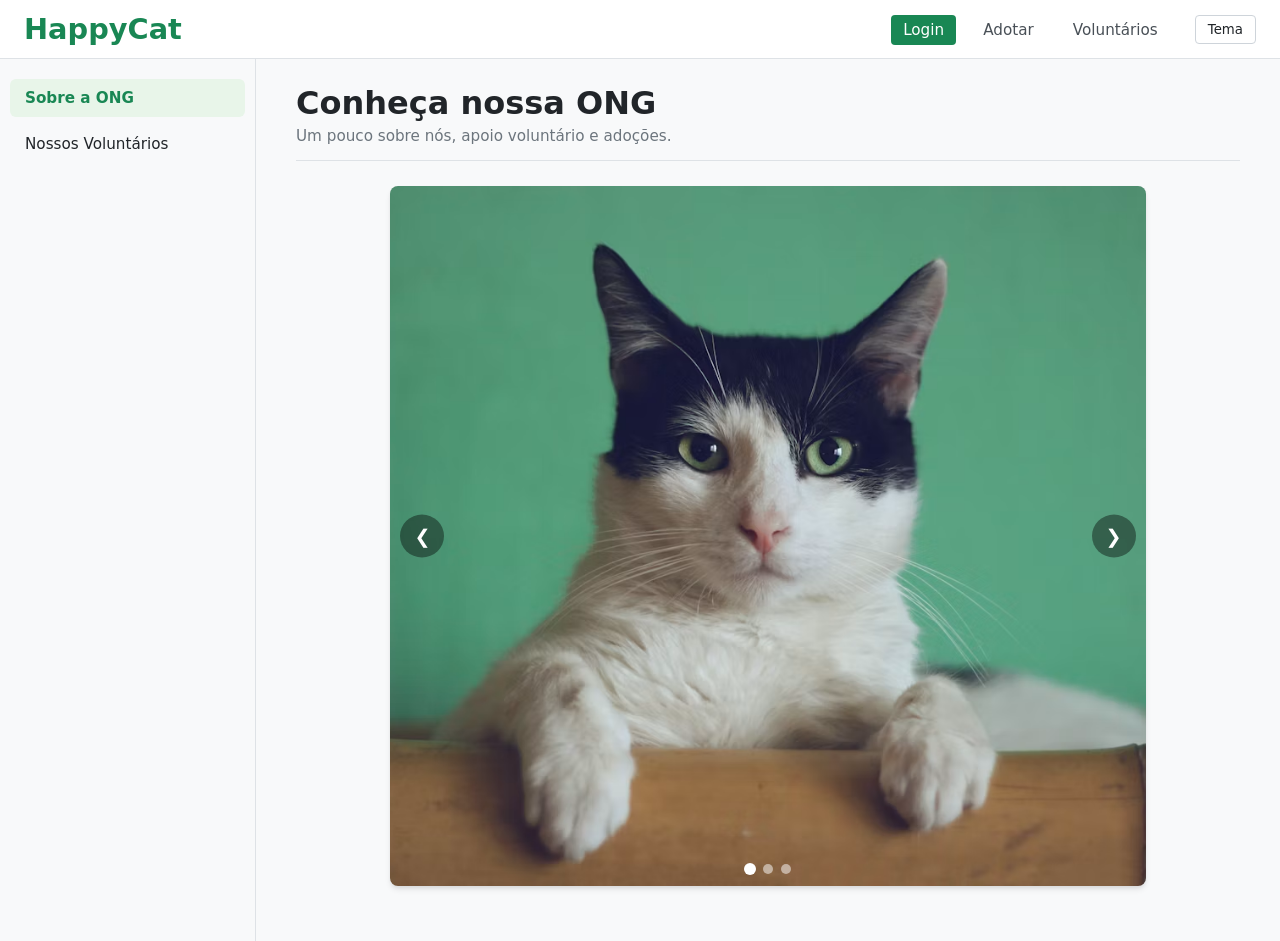
<file: trabalhoweb/paginas/index.html>
<!DOCTYPE html>
<html lang="pt-BR">
<head>
    <meta charset="UTF-8">
    <meta name="viewport" content="width=device-width, initial-scale=1.0">
    <title>HappyCat</title>
    <link rel="stylesheet" href="../estilos/estilo.css">
</head>
<body class="light-theme">

    <header class="meu-menu">
        <div class="logo"> <h2>HappyCat</a></h2></div>
        <div class="menu-direita">
            <nav>
                <a href="login.html" class="active">Login</a>
                <a href="gatos.html">Adotar</a>
                <a href="voluntarios.html">Voluntários</a>
            </nav>
            <button id="btnTema" class="btn-tema" onclick="alternarTema()"> Tema</button>
        </div>
    </header>

    <div class="conteudo-principal row">
        <aside class="col-3 minha-sidebar">
            <ul class="sidebar-links">
                <li><a href="index.html" class="active-link">Sobre a ONG</a></li>
                <li><a href="voluntarios.html">Nossos Voluntários</a></li>
            </ul>
        </aside>

        <main class="col-9">
            <div class="titulo-pagina">
                <h1>Conheça nossa ONG</h1>
                <p>Um pouco sobre nós, apoio voluntário e adoções.</p>
            </div>

            <div class="carrossel-container shadow" style="margin-bottom: 30px; max-width: 80%; height: 700px;">
                <div class="carrossel-slides" id="carrosselSlides">
                    <div class="slide"><img src="../imagens/gato1.avif" alt="Gato 1"></div>
                    <div class="slide"><img src="../imagens/gato2.avif" alt="Gato 2"></div>
                    <div class="slide"><img src="../imagens/gato6.jpeg" alt="Gato 6"></div>
                </div>
                
                <button class="carrossel-btn btn-prev" type="button" onclick="mudarSlide(-1)">&#10094;</button>
                <button class="carrossel-btn btn-next" type="button" onclick="mudarSlide(1)">&#10095;</button>
                
                <div class="carrossel-indicadores" id="carrosselIndicadores">
                    <span class="bola ativa" onclick="irParaSlide(0)"></span>
                    <span class="bola" onclick="irParaSlide(1)"></span>
                    <span class="bola" onclick="irParaSlide(2)"></span>
                  
                </div>
            </div>

            

            

    <script src="../js/carrossel.js"></script>
    <script src="../js/app.js"></script>
</body>
</html>
</file>
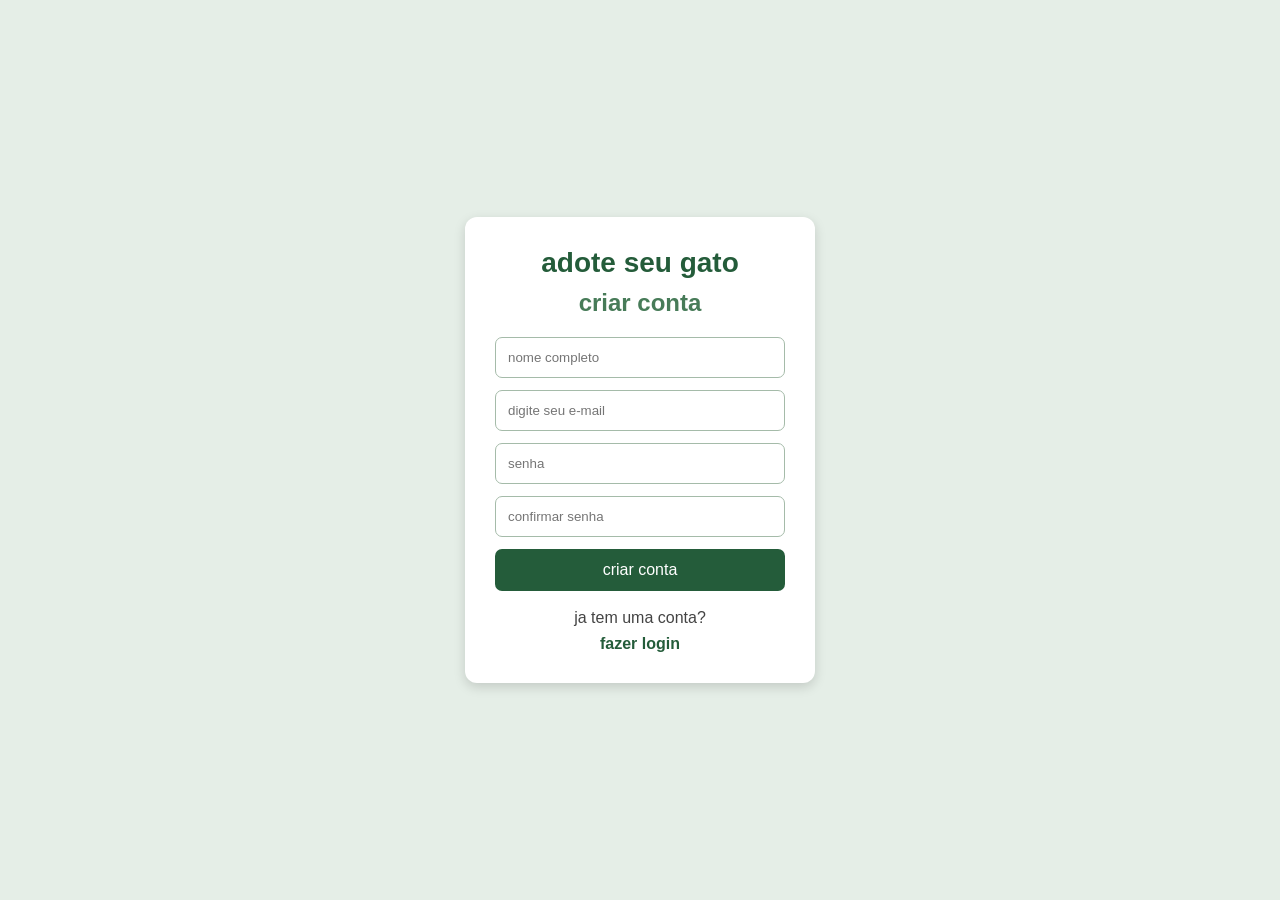
<file: trabalhoweb/paginas/cadastro.html>
<!DOCTYPE html>
<html lang="en">
<head>
    <meta charset="UTF-8">
    <meta name="viewport" content="width=device-width, initial-scale=1.0">
    <title>Document</title>
    <link rel="stylesheet" href="../estilos/estilo3.css">
</head>
<body>
    <div class="container">

        <h1>adote seu gato</h1>
        <h2>criar conta</h2>

        <from action="login.html" method="get">

            <input type="text" placeholder="nome completo"required>
            <input type="email" placeholder="digite seu e-mail"required>
            <input type="password"placeholder="senha" required>
            <input type="password"placeholder="confirmar senha"required>
            
            <button type="submit">criar conta</button>

        </from>

        <p>ja tem uma conta?</p>
        <a href="login.html">fazer login</a>
    </div>
</body>
</html>
</file>
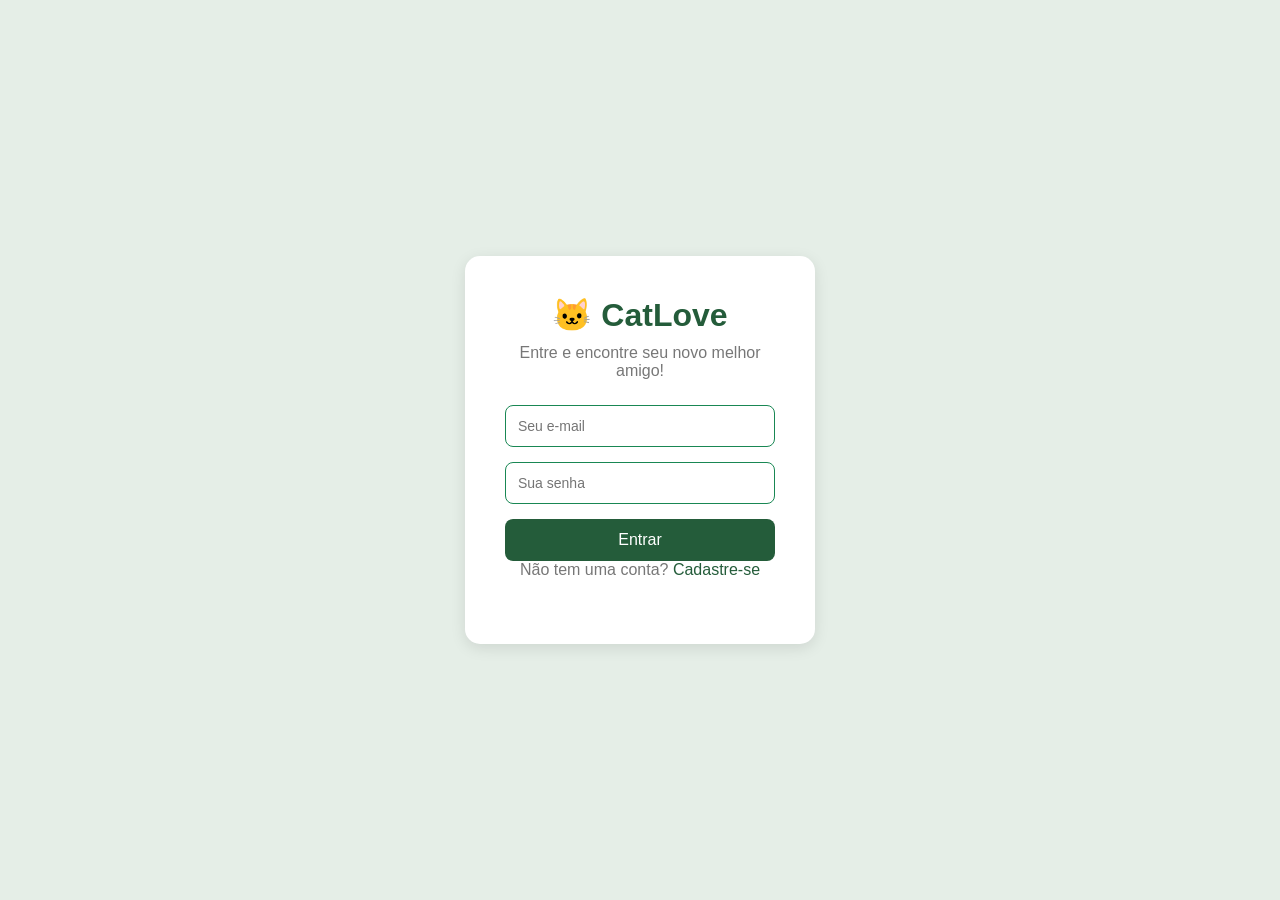
<file: trabalhoweb/paginas/login.html>
<!DOCTYPE html>
<html lang="en">
<head>
    <meta charset="UTF-8">
    <meta name="viewport" content="width=device-width, initial-scale=1.0">
    <title>Document</title>
    <link rel="stylesheet" href="../estilos/estilo2.css">
</head>
<body>
    <div class="login-container">
    <h1>🐱 CatLove</h1>
    <p>Entre e encontre seu novo melhor amigo!</p>

    <form>
        <input type="email" placeholder="Seu e-mail" required>
        <input type="password" placeholder="Sua senha" required>

        <button type="submit">Entrar</button>
    </form>

    <p>Não tem uma conta? 
        <a href="cadastro.html">Cadastre-se</a>
    </p>
</div>
</body>
</html>
</file>
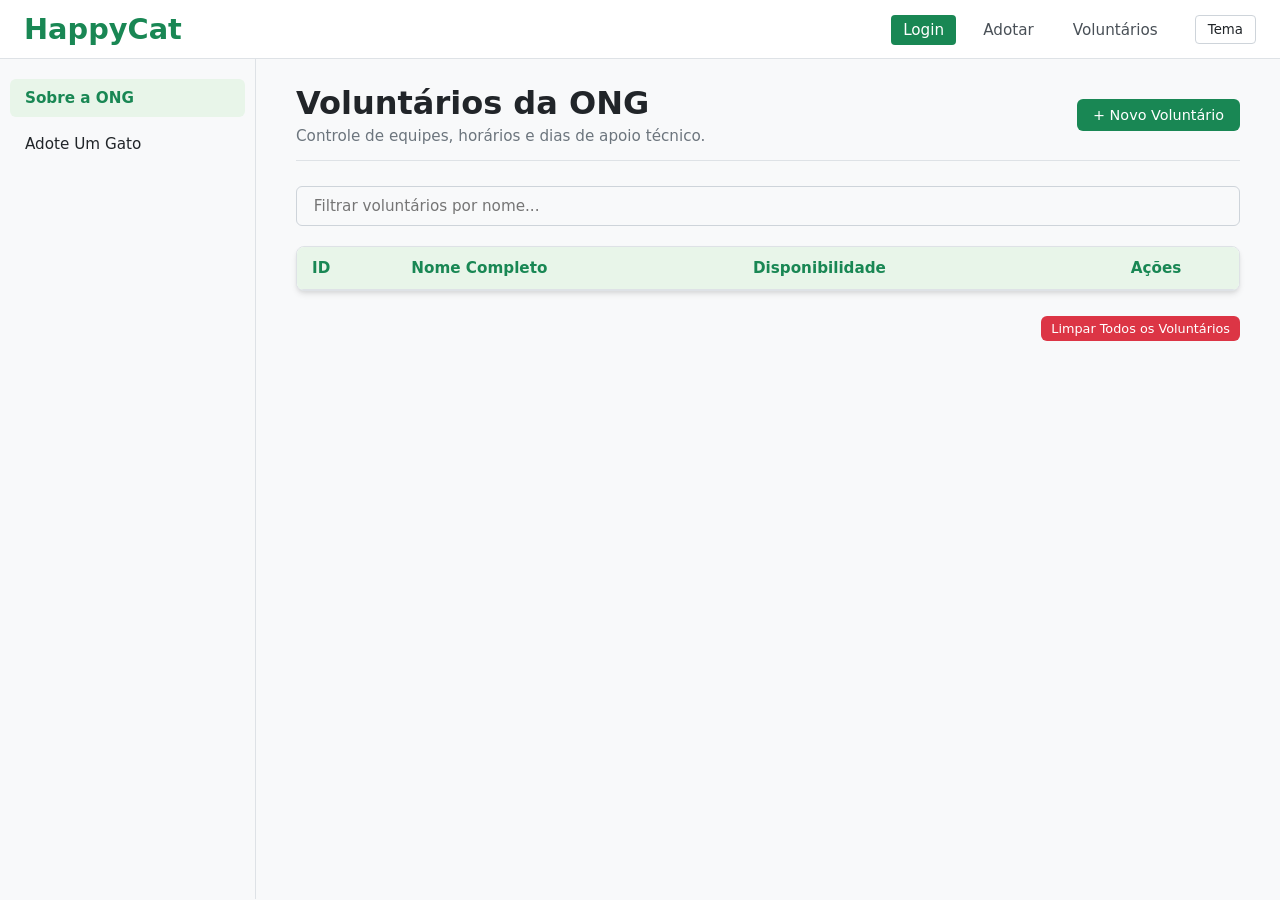
<file: trabalhoweb/paginas/voluntarios.html>
<!DOCTYPE html>
<html lang="pt-BR">
<head>
    <meta charset="UTF-8">
    <meta name="viewport" content="width=device-width, initial-scale=1.0">
    <title>HappyCat - Voluntários</title>
    <link rel="stylesheet" href="../estilos/estilo.css">
</head>
<body class="light-theme">

    <header class="meu-menu">
        <div class="logo"> <h2 href="index.html">HappyCat</h2></div>
        <div class="menu-direita">
            <nav>
                <a href="login.html" class="active">Login</a>
                <a href="gatos.html">Adotar</a>
                <a href="voluntarios.html">Voluntários</a>
            </nav>
            <button id="btnTema" class="btn-tema" onclick="alternarTema()"> Tema</button>
        </div>
    </header>

    <div class="conteudo-principal row">
        <aside class="col-3 minha-sidebar">
            <ul class="sidebar-links">
                <li><a href="index.html" class="active-link">Sobre a ONG</a></li>
                <li><a href="gatos.html">Adote Um Gato</a></li>
            </ul>
        </aside>

        <main class="col-9">
            <div class="titulo-pagina row d-flex-between">
                <div>
                    <h1>Voluntários da ONG</h1>
                    <p>Controle de equipes, horários e dias de apoio técnico.</p>
                </div>
                <button class="btn btn-sucesso" onclick="abrirModalVol()">+ Novo Voluntário</button>
            </div>
            
            <div class="busca-bloco">
                <input type="text" id="buscaVoluntario" class="campo-busca" placeholder=" Filtrar voluntários por nome...">
            </div>

            <div class="tabela-container shadow">
                <table class="tabela-amadora">
                    <thead>
                        <tr>
                            <th>ID</th>
                            <th>Nome Completo</th>
                            <th>Disponibilidade</th>
                            <th style="text-align: center;">Ações</th>
                        </tr>
                    </thead>
                    <tbody id="tabelaVoluntarios"></tbody>
                </table>
            </div>

            <div class="zona-perigo">
                <button class="btn btn-perigo btn-sm" onclick="excluirTodosVoluntarios()"> Limpar Todos os Voluntários</button>
            </div>
        </main>
    </div>

    <div id="meuModalVol" class="fundo-modal escondido">
        <div class="janela-modal shadow animate-down">
            <div class="modal-topo">
                <h3 id="modalVolLabel">Adicionar Voluntário</h3>
                <button class="btn-fechar" onclick="fecharModalVol()">&times;</button>
            </div>
            <div class="modal-corpo">
                <form id="formVoluntario">
                    <input type="hidden" id="volId">
                    <div class="campo-grupo">
                        <label>Nome do Voluntário</label>
                        <input type="text" id="nomeVol" required>
                    </div>
                    <div class="campo-grupo">
                        <label>Disponibilidade (Ex: Fins de semana)</label>
                        <input type="text" id="dispVol" required>
                    </div>
                    <button type="submit" class="btn btn-sucesso btn-largo">Salvar Registro</button>
                </form>
            </div>
        </div>
    </div>

    <script src="../js/app.js"></script>
    <script src="../js/voluntarios.js"></script>
</body>
</html>
</file>
<file: trabalhoweb/estilos/estilo.css>
* {
    box-sizing: border-box;
    margin: 0; padding: 0;
    font-family: system-ui, -apple-system, sans-serif;
}

body { 
    transition: background 0.2s, color 0.2s; 
}
body.light-theme { 
    background-color: #f8f9fa; 
    color: #212529; }
body.dark-theme { 
    background-color: #121212; 
    color: #e0e0e0; 
}

.meu-menu {
    background-color: #ffffff;
    padding: 12px 24px;
    display: flex;
    justify-content: space-between;
    align-items: center;
    border-bottom: 1px solid #dee2e6;
    position: sticky; top: 0; z-index: 100;
}
body.dark-theme .meu-menu { 
    background-color: #1e1e1e; 
    border-color: #2d2d2d; 
}

.logo { 
    font-size: 1.2rem; 
    color: #198754; 
}
.menu-direita { 
    display: flex; 
    align-items: center; 
    gap: 20px;
 }

.meu-menu nav a {
    color: #495057; 
    text-decoration: none;
    margin: 0 5px; 
    padding: 6px 12px; 
    font-size: 0.95rem; 
    border-radius: 4px;
}
body.dark-theme .meu-menu nav a { 
    color: #b0b0b0; 
}
.meu-menu nav a:hover { 
    background-color: #f1f3f5; 
}
.meu-menu nav a.active { 
    background-color: #198754; 
    color: #ffffff; 
}

.btn-tema {
    padding: 6px 12px; 
    background: transparent; 
    border: 1px solid #ced4da;
    border-radius: 4px;
    cursor: pointer; color: inherit;
}

.row { 
    display: flex; 
    flex-wrap: wrap; 
}
.col-3 { 
    width: 20%; 
}
.col-6 { 
    width: 50%; 
    padding: 10px; 
}
.col-9 { 
    width: 80%; 
    padding: 25px 40px; 
}

@media (max-width: 992px) {
    .col-3, .col-9, .col-6 { width: 100%; }
    .row { flex-direction: column; }
}

.minha-sidebar {
    background-color: #f8f9fa;
    border-right: 1px solid #dee2e6;
    min-height: calc(100vh - 60px);
    padding: 20px 10px;
}
body.dark-theme .minha-sidebar { 
    background-color: #1a1a1a; 
    border-color: #2d2d2d; 
}

.sidebar-links { 
    list-style: none; 
    display: flex; 
    flex-column: normal; 
    flex-direction: column; 
    gap: 8px; 
}
.sidebar-links a {
    display: block; 
    padding: 10px 15px; 
    color: #212529; 
    text-decoration: none; 
    border-radius: 6px; 
    font-size: 0.95rem;
}
body.dark-theme .sidebar-links a { 
    color: #ccc; 
}
.sidebar-links a:hover { 
    background-color: #e9ecef; 
}
body.dark-theme .sidebar-links a:hover { 
    background-color: #2d2d2d; 
}
.sidebar-links a.active-link { 
    background-color: #e8f5e9; 
    color: #198754; 
    font-weight: bold; 
}
body.dark-theme .sidebar-links a.active-link { 
    background-color: #1c3224; 
    color: #4ade80; 
}

.titulo-pagina { 
    margin-bottom: 25px; 
    border-bottom: 1px solid #dee2e6; 
    padding-bottom: 15px; 
}
body.dark-theme .titulo-pagina { 
    border-color: #2d2d2d; 
}
.titulo-pagina p { 
    color: #6c757d; 
    font-size: 0.95rem; 
    margin-top: 5px; 
}

.caixa-formulario {
    background: #ffffff; 
    border-radius: 8px; 
    border: 1px solid #e0e0e0; 
    overflow: hidden; 
    max-width: 700px;
}
body.dark-theme .caixa-formulario { 
    background: #1e1e1e; 
    border-color: #2d2d2d; 
}

.caixa-header { 
    padding: 15px 20px; 
    font-weight: bold; 
    color: white; 
    font-size: 1.05rem; 
}
.bg-success { 
    background-color: #198754; 
}
.caixa-body { 
    padding: 25px; 
}

.campo-grupo { 
    margin-bottom: 15px; 
    display: flex; 
    flex-direction: 
    column; gap: 6px; 
}
.campo-grupo label { 
    font-size: 0.88rem; 
    font-weight: 500; 
    color: #495057; 
}
body.dark-theme .campo-grupo label { 
    color: #b0b0b0; 
}

input[type="text"], input[type="password"], input[type="email"] {
    padding: 10px 12px; 
    border: 1px solid #ced4da; 
    border-radius: 6px; 
    font-size: 0.95rem;
    background-color: transparent; 
    color: inherit; 
    transition: border 0.15s;
}
input:focus { 
    border-color: #198754; 
    outline: none; 
}

.btn {
    padding: 8px 16px; 
    border-radius: 6px; 
    font-weight: 500; 
    font-size: 0.9rem;
    cursor: pointer; 
    border: none; 
    transition: filter 0.15s; 
    display: inline-flex; 
    align-items: center; 
    gap: 5px;
}
.btn:hover { 
    filter: brightness(0.9); 
}
.btn-sucesso { 
    background-color: #198754; 
    color: white; 
}
.btn-aviso { 
    background-color: #ffc107; 
    color: #212529; 
}
.btn-perigo { 
    background-color: #dc3545; 
    color: white; 
}
.btn-sm { 
    padding: 5px 10px; 
    font-size: 0.8rem; 
}
.btn-largo { 
    width: 100%; 
    justify-content: center; 
    padding: 11px; 
}
.btn-link { 
    background: none; 
    border: none; 
    color: #198754; 
    text-decoration: underline; 
    cursor: pointer; 
}

.tabela-container { 
    border-radius: 8px; 
    overflow: hidden; 
    border: 1px solid #dee2e6; 
    background: #fff; 
}
body.dark-theme .tabela-container { 
    border-color: #2d2d2d; 
    background: #1e1e1e; 
}
.tabela-amadora { 
    width: 100%; 
    border-collapse: collapse; 
    font-size: 0.95rem; 
}
.tabela-amadora th, .tabela-amadora td { 
    padding: 12px 15px; 
    text-align: left; 
    border-bottom: 1px solid #dee2e6; 
}
body.dark-theme .tabela-amadora th, body.dark-theme .tabela-amadora td { 
    border-color: #2d2d2d; 
}
.tabela-amadora th { 
    background-color: #e8f5e9; 
    color: #198754; 
    font-weight: 600; 
}
body.dark-theme .tabela-amadora th { 
    background-color: #1c3224; 
    color: #4ade80; 
}

.campo-busca { 
    width: 100%; 
    padding: 10px; 
    border-radius: 6px; 
    border: 1px solid #ced4da; 
    margin-bottom: 20px; 
}
.grade-gatos { 
    display: grid; 
    grid-template-columns: repeat(auto-fill, minmax(280px, 1fr)); 
    gap: 20px; 
}
.gato-card {
    background: #ffffff; 
    border-radius: 8px; 
    border: 1px solid #dee2e6; 
    overflow: hidden;
    display: flex; 
    flex-direction: column; 
    transition: transform 0.2s;
}
.gato-card:hover { 
    transform: translateY(-3px); 
}
body.dark-theme .gato-card { 
    background: #1e1e1e; 
    border-color: #2d2d2d; 
}
.gato-info { 
    padding: 15px; 
    display: flex; 
    flex-direction: column; 
    flex-grow: 1; 
    gap: 8px; 
}

.fundo-modal {
    position: fixed; 
    top: 0; 
    left: 0; 
    width: 100%; 
    height: 100%;
    background-color: rgba(0,0,0,0.5); 
    display: flex; 
    justify-content: center; 
    align-items: center; 
    z-index: 1000;
}
.janela-modal { 
    background: white; 
    border-radius: 8px; 
    width: 90%; 
    max-width: 480px; 
    overflow: hidden; 
}
body.dark-theme .janela-modal { 
    background: #1e1e1e; 
}
.modal-topo { 
    padding: 15px 20px; 
    border-bottom: 1px solid #dee2e6; 
    display: flex; 
    justify-content: space-between; 
    align-items: center; 
}
body.dark-theme .modal-topo { 
    border-color: #2d2d2d; 
}
.modal-corpo { 
    padding: 20px; 
}
.btn-fechar { 
    background: transparent; 
    border: none; 
    font-size: 1.5rem; 
    cursor: pointer; 
    color: inherit; 
}

.img-banner { 
    border-radius: 6px; 
    max-height: 180px; 
    object-fit: cover; 
}
.shadow { 
    box-shadow: 0 4px 6px -1px rgba(0,0,0,0.1), 0 2px 4px -1px rgba(0,0,0,0.06); 
}
.escondido { 
    display: none !important; 
}
.d-flex-between { 
    display: flex; 
    justify-content: space-between; 
    align-items: center; 
}
.txt-centro { 
    text-align: center; 
}
.cor-sucesso { 
    color: #198754; 
}
.zona-perigo { 
    margin-top: 25px; 
    text-end: right; 
    text-align: right;
}

.animate-fade { 
    animation: fadeIn 0.25s ease-out; 
}
@keyframes fadeIn { 
    from { opacity: 0; } to { opacity: 1; } 
}

.carrossel-container {
    position: relative;
    width: 100%;
    max-width: 400px;
    margin: 0 auto;
    height: 220px;
    border-radius: 8px;
    overflow: hidden;
    background-color: #eee;
}

.carrossel-slides {
    display: flex;
    width: 100%;
    height: 100%;
    transition: transform 0.4s ease-in-out;
}

.slide {
    min-width: 100%;
    height: 100%;
}

.slide img {
    width: 100%;
    height: 100%;
    object-fit: cover;
}

.carrossel-btn {
    position: absolute;
    top: 50%;
    transform: translateY(-50%);
    background-color: rgba(0, 0, 0, 0.4);
    color: white;
    border: none;
    font-size: 1.2rem;
    padding: 10px 14px;
    cursor: pointer;
    border-radius: 50%;
    transition: background 0.2s;
    user-select: none;
    z-index: 5;
}
.carrossel-btn:hover { 
    background-color: rgba(0, 0, 0, 0.7); 
}
.btn-prev { 
    left: 10px; 
}
.btn-next { right: 10px; 
}

.carrossel-indicadores {
    position: absolute;
    bottom: 12px;
    left: 50%;
    transform: translateX(-50%);
    display: flex;
    gap: 8px;
    z-index: 5;
}

.bola {
    width: 10px;
    height: 10px;
    background-color: rgba(255, 255, 255, 0.5);
    border-radius: 50%;
    cursor: pointer;
    transition: background 0.2s;
}

.bola.ativa, .bola:hover {
    background-color: #ffffff;
    transform: scale(1.2);
}
</file>
<file: trabalhoweb/estilos/estilo3.css>
* {
    margin: 0;
    padding: 0;
    box-sizing: border-box;
}

body {
    font-family: Arial, sans-serif;
    background-color: #e5eee7;
    display: flex;
    justify-content: center;
    align-items: center;
    min-height: 100vh;
}

.container {
    background-color: #ffffff;
    width: 350px;
    padding: 30px;
    border-radius: 12px;
    text-align: center;
    box-shadow: 0 4px 12px rgba(0, 0, 0, 0.15);
}

h1 {
    color: #245c3a;
    margin-bottom: 10px;
    font-size: 28px;
}

h2 {
    color: #477b58;
    margin-bottom: 20px;
}

input {
    width: 100%;
    padding: 12px;
    margin-bottom: 12px;
    border: 1px solid #a5bba9;
    border-radius: 7px;
    outline: none;
}

input:focus {
    border-color: #245c3a;
}

button {
    width: 100%;
    padding: 12px;
    background-color: #245c3a;
    color: white;
    border: none;
    border-radius: 7px;
    font-size: 16px;
    cursor: pointer;
}

button:hover {
    background-color: #39764d;
}

p {
    margin-top: 18px;
    color: #444;
}

a {
    display: inline-block;
    margin-top: 8px;
    color: #245c3a;
    text-decoration: none;
    font-weight: bold;
}

a:hover {
    text-decoration: underline;
}
</file>
<file: trabalhoweb/estilos/estilo2.css>
/* Estilo geral da página */
* {
    margin: 0;
    padding: 0;
    box-sizing: border-box;
}

body {
    font-family: Arial, sans-serif;
    background-color: #e5eee7;
    display: flex;
    justify-content: center;
    align-items: center;
    min-height: 100vh;
}

/* Caixa de login */
.login-container {
    background-color: white;
    padding: 40px;
    border-radius: 15px;
    box-shadow: 0 4px 15px rgba(0, 0, 0, 0.1);
    width: 350px;
    text-align: center;
}

/* Título */
.login-container h1 {
    color: #245c3a;
    margin-bottom: 10px;
}

.login-container p {
    color: #777;
    margin-bottom: 25px;
}

/* Campos de entrada */
.login-container input {
    width: 100%;
    padding: 12px;
    margin-bottom: 15px;
    border: 1px solid #198754;
    border-radius: 8px;
    outline: none;
    font-size: 14px;
}

.login-container input:focus {
    border-color: #245c3a;
}

/* Botão */
.login-container button {
    width: 100%;
    padding: 12px;
    background-color: #245c3a;
    color: white;
    border: none;
    border-radius: 8px;
    font-size: 16px;
    cursor: pointer;
    transition: 0.3s;
}

.login-container button:hover {
    background-color: #245c3a;
}

/* Link de cadastro */
.login-container a {
    color: #245c3a;
    text-decoration: none;
}

.login-container a:hover {
    text-decoration: underline;
}
</file>
